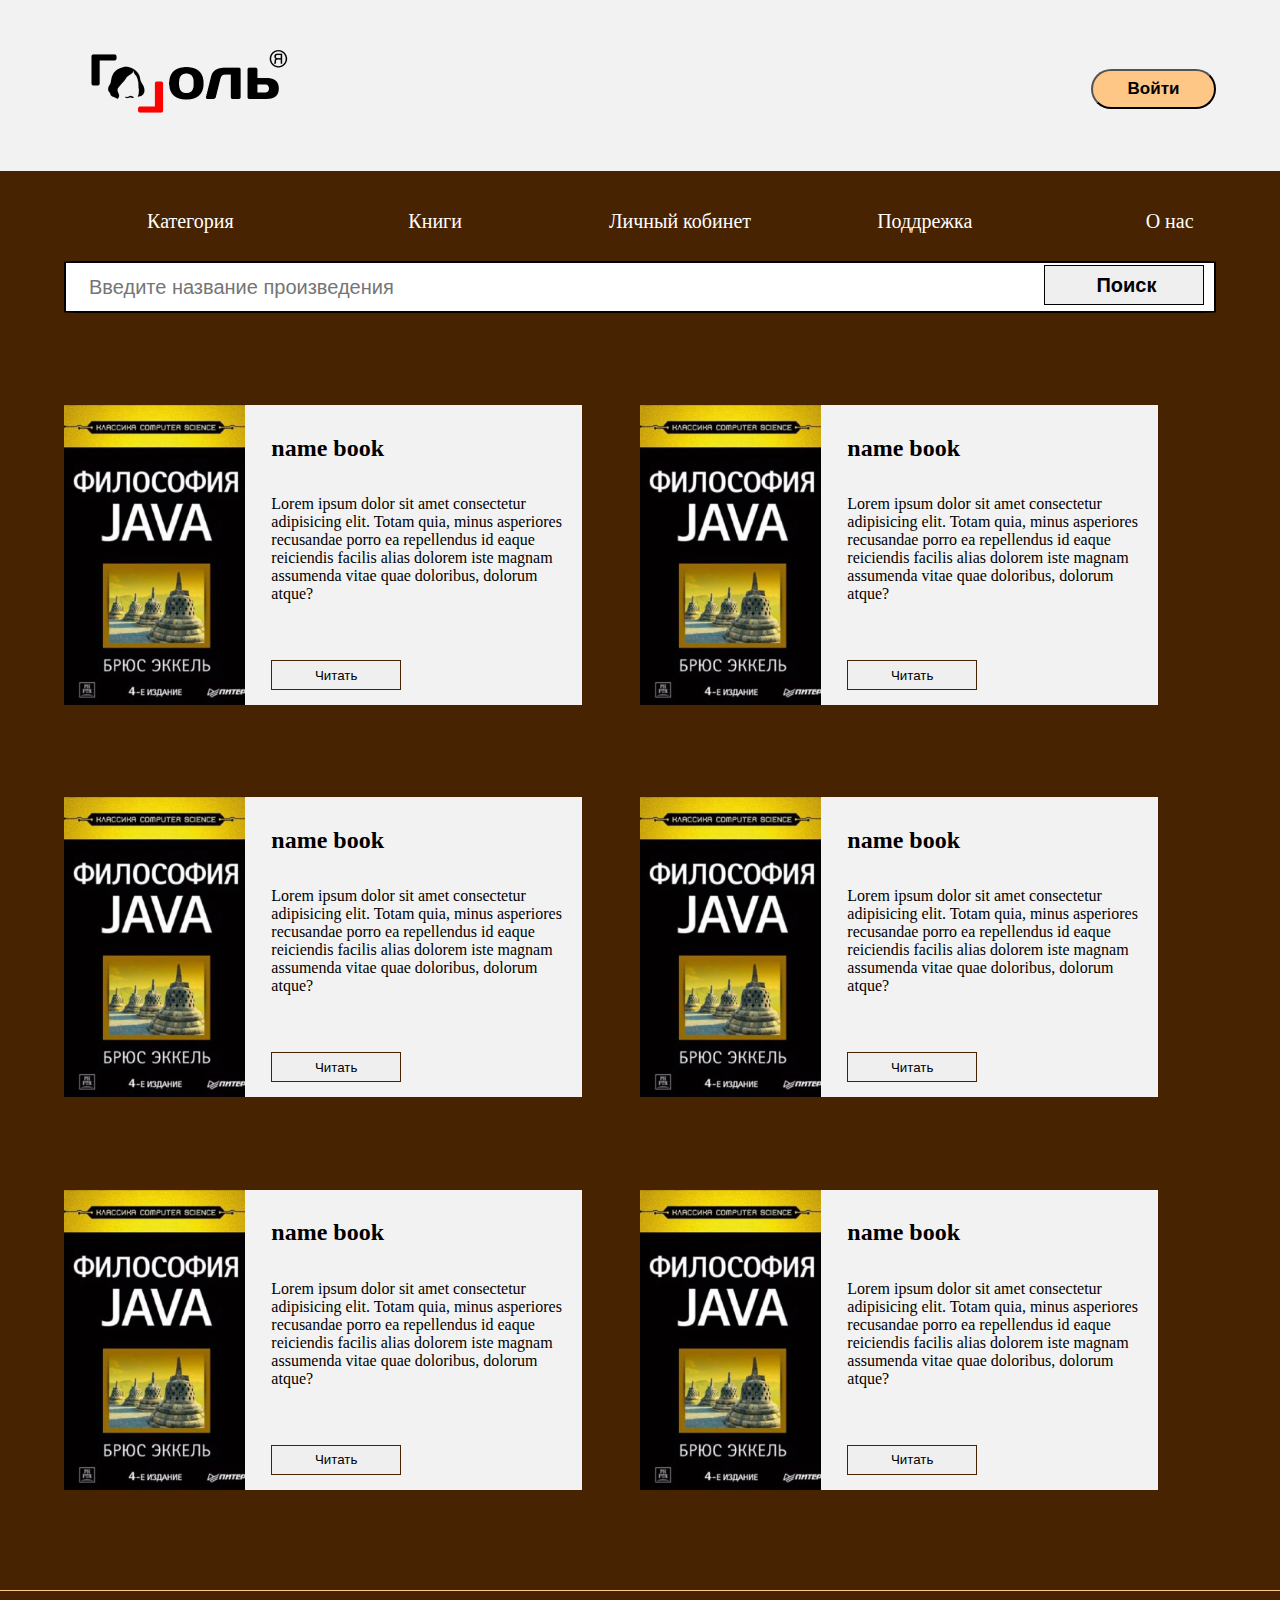
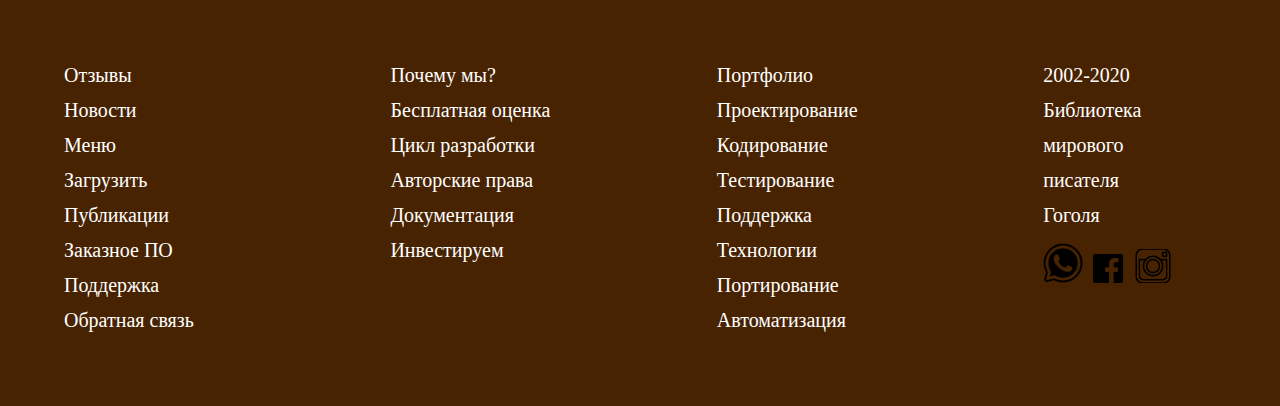
<file: home.html>
<!doctype html>
<html lang="en">

<head>
    <!-- Required meta tags -->
    <meta charset="utf-8">
    <meta name="viewport" content="width=device-width, initial-scale=1">

    <!-- Bootstrap CSS -->
    <link href="https://cdn.jsdelivr.net/npm/bootstrap@5.0.0-beta1/dist/css/bootstrap.min.css" rel="stylesheet"
        integrity="sha384-giJF6kkoqNQ00vy+HMDP7azOuL0xtbfIcaT9wjKHr8RbDVddVHyTfAAsrekwKmP1" crossorigin="anonymous">
    <link rel="stylesheet" href="css/style.css">
    <title>GOGOl</title>

</head>

<body class="home">
    <header class="header">
        <div class="container">
            <div class="all_header">
                <a href="index.html"><img src="img/Gogol_Library_logo.png" alt="" class="logo_home"></a>
                <button class="sing">Войти</button>
            </div>
        </div>
    </header>
    <section>
        <div class="container">
            <ul>
                <li>Категория </li>
                <li><a href="home.html"> Книги</a></li>
                <li><a href="userRoot.html">Личный кобинет</a></li>
                <li><a href="support.html">Поддрежка</a> </li>
                <li>О нас</li>
            </ul>
            <nav>
                <input type="text" placeholder="Введите название произведения" id="searchBook">
                <button id="btn">Поиск</button>
            </nav>
        </div>
    </section>
    <section>
        <div class="container">
            <div class="container_name">
                <div class="container_book">
                    <img src="img/bookJava.png" alt="" class="book">
                    <h2>name book</h2>
                    <span>Lorem ipsum dolor sit amet consectetur adipisicing elit. Totam quia, minus asperiores
                        recusandae porro ea repellendus id eaque reiciendis facilis alias dolorem iste magnam assumenda
                        vitae quae doloribus, dolorum atque?</span>
                    <button>Читать</button>
                </div>
                <div class="container_book">
                    <img src="img/bookJava.png" alt="" class="book">
                    <h2>name book</h2>
                    <span>Lorem ipsum dolor sit amet consectetur adipisicing elit. Totam quia, minus asperiores
                        recusandae porro ea repellendus id eaque reiciendis facilis alias dolorem iste magnam assumenda
                        vitae quae doloribus, dolorum atque?</span>
                    <button>Читать</button>
                </div>
                <div class="container_book">
                    <img src="img/bookJava.png" alt="" class="book">
                    <h2>name book</h2>
                    <span>Lorem ipsum dolor sit amet consectetur adipisicing elit. Totam quia, minus asperiores
                        recusandae porro ea repellendus id eaque reiciendis facilis alias dolorem iste magnam assumenda
                        vitae quae doloribus, dolorum atque?</span>
                    <button>Читать</button>
                </div>
                <div class="container_book">
                    <img src="img/bookJava.png" alt="" class="book">
                    <h2>name book</h2>
                    <span>Lorem ipsum dolor sit amet consectetur adipisicing elit. Totam quia, minus asperiores
                        recusandae porro ea repellendus id eaque reiciendis facilis alias dolorem iste magnam assumenda
                        vitae quae doloribus, dolorum atque?</span>
                    <button>Читать</button>
                </div>
                <div class="container_book">
                    <img src="img/bookJava.png" alt="" class="book">
                    <h2>name book</h2>
                    <span>Lorem ipsum dolor sit amet consectetur adipisicing elit. Totam quia, minus asperiores
                        recusandae porro ea repellendus id eaque reiciendis facilis alias dolorem iste magnam assumenda
                        vitae quae doloribus, dolorum atque?</span>
                    <button>Читать</button>
                </div>
                <div class="container_book">
                    <img src="img/bookJava.png" alt="" class="book">
                    <h2>name book</h2>
                    <span>Lorem ipsum dolor sit amet consectetur adipisicing elit. Totam quia, minus asperiores
                        recusandae porro ea repellendus id eaque reiciendis facilis alias dolorem iste magnam assumenda
                        vitae quae doloribus, dolorum atque?</span>
                    <button>Читать</button>
                </div>
            </div>
        </div>
    </section>
    <footer>
        <div class="container">
            <div class="footer">
                <div class="footer_info">
                    <p>Отзывы</p>
                    <p>Новости</p>
                    <p>Меню</p>
                    <p>Загрузить</p>
                    <p>Публикации</p>
                    <p>Заказное ПО</p>
                    <p>Поддержка</p>
                    <p>Обратная связь</p>
                </div>
                <div class="footer_info">
                    <p>Почему мы?</p>
                    <p>Бесплатная оценка</p>
                    <p>Цикл разработки</p>
                    <p>Авторские права</p>
                    <p>Документация</p>
                    <p> Инвестируем</p>
                </div>
                <div class="footer_info">
                    <p>Портфолио</p>
                    <p>Проектирование</p>
                    <p>Кодирование</p>
                    <p>Тестирование</p>
                    <p>Поддержка</p>
                    <p>Технологии</p>
                    <p>Портирование</p>
                    <p>Автоматизация</p>
                </div>
                <div class="footer_info">
                    <p>2002-2020</p>
                    <p>Библиотека</p>
                    <p> мирового</p>
                    <p>писателя</p>
                    <p>Гоголя</p>
                    <div class="icon">
                        <a href="https://www.whatsapp.com/"><img src="img/whatsapp 1 (1).png" alt=""></a>
                        <a href="https://www.facebook.com/"><img src="img/facebook--v1 1 (1).png" alt=""></a>
                        <a href="https://www.instagram.com/"><img src="img/instagram 1 (2).png" alt=""></a>
                    </div>
                </div>
            </div>
        </div>
    </footer>
</body>

</html>
</file>
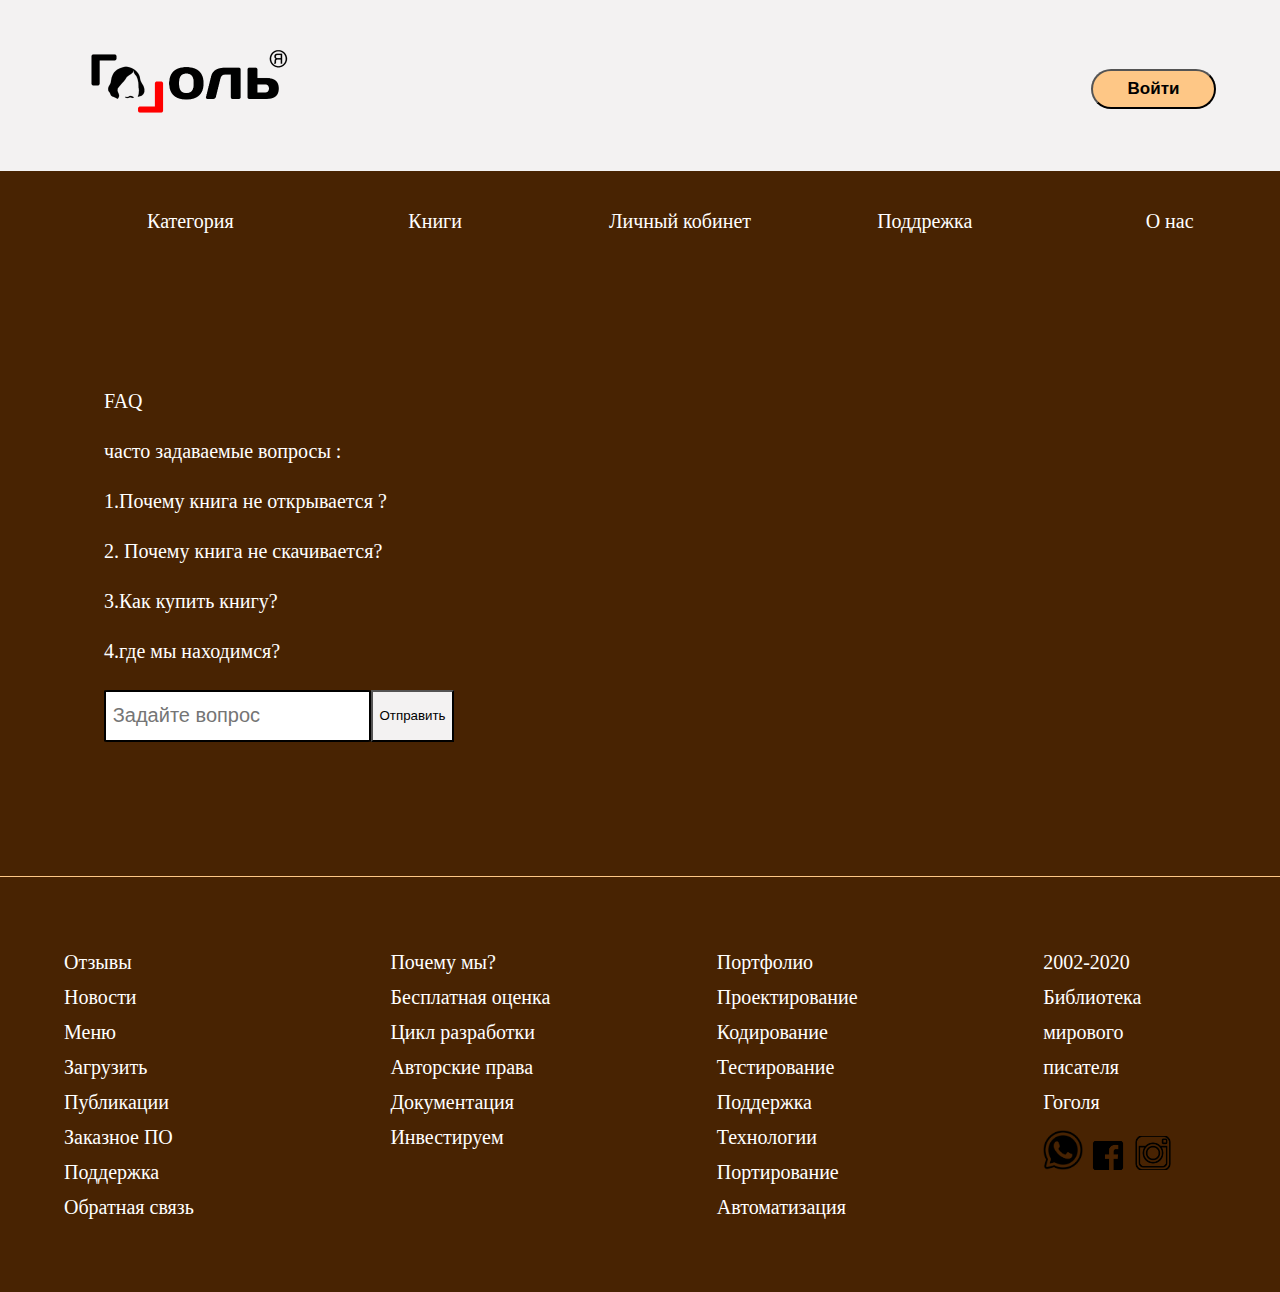
<file: support.html>
<!DOCTYPE html>
<html lang="en">

<head>
    <meta charset="UTF-8">
    <meta name="viewport" content="width=device-width, initial-scale=1.0">
    <link href="https://cdn.jsdelivr.net/npm/bootstrap@5.0.0-beta1/dist/css/bootstrap.min.css" rel="stylesheet"
        integrity="sha384-giJF6kkoqNQ00vy+HMDP7azOuL0xtbfIcaT9wjKHr8RbDVddVHyTfAAsrekwKmP1" crossorigin="anonymous">
    <link rel="stylesheet" href="css/style.css">
    <script src="https://maps.api.2gis.ru/2.0/loader.js?pkg=full"></script>
    <title>GOGOl</title>
</head>

<body class="home">
    <header class="header">
        <div class="container">
            <div class="all_header">
                <a href="index.html"><img src="img/Gogol_Library_logo.png" alt="" class="logo_home"></a>
                <button class="sing">Войти</button>
            </div>
        </div>
    </header>
    <section>
        <div class="container">
            <ul>
                <li>Категория </li>
                <li><a href="home.html"> Книги</a></li>
                <li><a href="userRoot.html">Личный кобинет</a></li>
                <li> <a href="support.html">Поддрежка</a> </li>
                <li>О нас</li>
            </ul>
        </div>
    </section>
    <section>
        <div class="container">
            <div class="quastion">
                <ol>
                    <li>FAQ</li>
                    <li>часто задаваемые вопросы : </li>
                    <li>1.Почему книга не открывается ?</li>
                    <li>2. Почему книга не скачивается?</li>
                    <li>3.Как купить книгу?</li>
                    <li>4.где мы находимся?</li>
                    <div id="quastion"><input type="text" placeholder="Задайте вопрос"><button>Отправить</button></div>
                </ol>

                <div id="map" style="width:600px; height:400px"></div>
            </div>
        </div>
    </section>
    <footer>
        <div class="container">
            <div class="footer">
                <div class="footer_info">
                    <p>Отзывы</p>
                    <p>Новости</p>
                    <p>Меню</p>
                    <p>Загрузить</p>
                    <p>Публикации</p>
                    <p>Заказное ПО</p>
                    <p>Поддержка</p>
                    <p>Обратная связь</p>
                </div>
                <div class="footer_info">
                    <p>Почему мы?</p>
                    <p>Бесплатная оценка</p>
                    <p>Цикл разработки</p>
                    <p>Авторские права</p>
                    <p>Документация</p>
                    <p> Инвестируем</p>
                </div>
                <div class="footer_info">
                    <p>Портфолио</p>
                    <p>Проектирование</p>
                    <p>Кодирование</p>
                    <p>Тестирование</p>
                    <p>Поддержка</p>
                    <p>Технологии</p>
                    <p>Портирование</p>
                    <p>Автоматизация</p>
                </div>
                <div class="footer_info">
                    <p>2002-2020</p>
                    <p>Библиотека</p>
                    <p> мирового</p>
                    <p>писателя</p>
                    <p>Гоголя</p>
                    <div class="icon">
                        <a href="https://www.whatsapp.com/"><img src="img/whatsapp 1 (1).png" alt=""></a>
                        <a href="https://www.facebook.com/"><img src="img/facebook--v1 1 (1).png" alt=""></a>
                        <a href="https://www.instagram.com/"><img src="img/instagram 1 (2).png" alt=""></a>
                    </div>
                </div>
            </div>
        </div>
    </footer>
    <script src="map.js"></script>
</body>

</html>
</file>
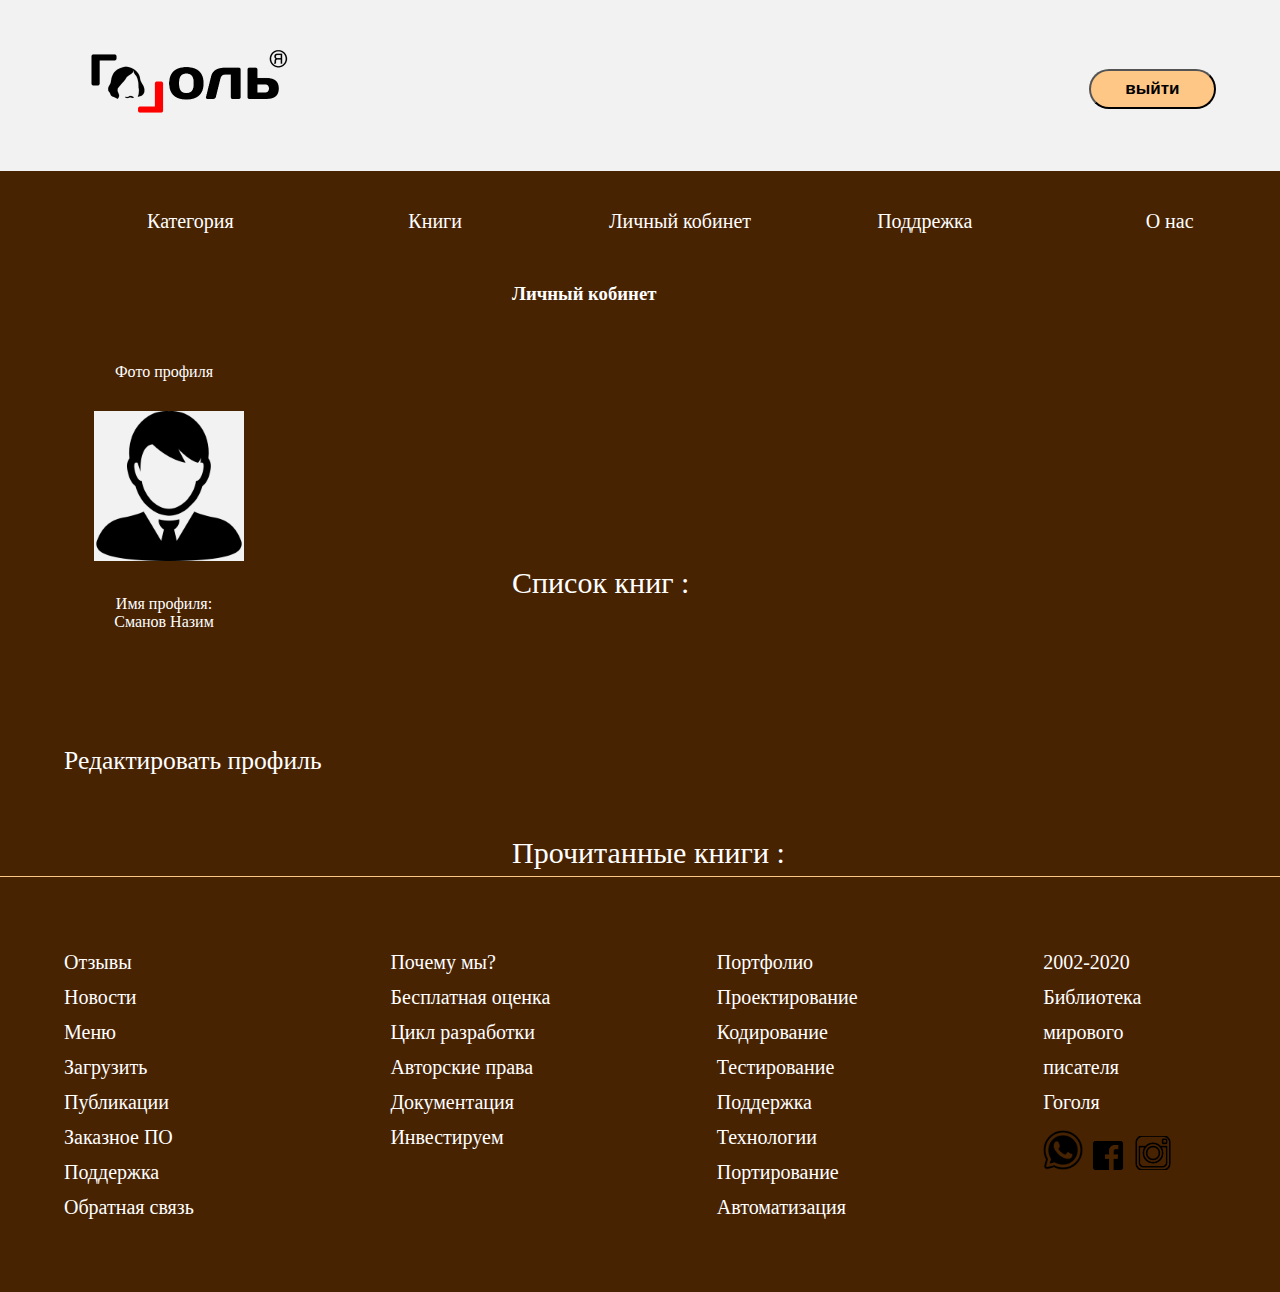
<file: userRoom.html>
<!DOCTYPE html>
<html lang="en">

<head>
    <meta charset="UTF-8">
    <meta name="viewport" content="width=device-width, initial-scale=1.0">
    <link href="https://cdn.jsdelivr.net/npm/bootstrap@5.0.0-beta1/dist/css/bootstrap.min.css" rel="stylesheet"
        integrity="sha384-giJF6kkoqNQ00vy+HMDP7azOuL0xtbfIcaT9wjKHr8RbDVddVHyTfAAsrekwKmP1" crossorigin="anonymous">
    <link rel="stylesheet" href="css/style.css">
    <script src="https://maps.api.2gis.ru/2.0/loader.js?pkg=full"></script>
    <title>GOGOl</title>
</head>

<body class="home">
    <header class="header">
        <div class="container">
            <div class="all_header">
                <a href="index.html"><img src="img/Gogol_Library_logo.png" alt="" class="logo_home"></a>
                <button class="sing">выйти</button>
            </div>
        </div>
    </header>
    <section>
        <div class="container">
            <ul>
                <li>Категория </li>
                <li><a href="home.html"> Книги</a></li>
                <li><a href="userRoot.html">Личный кобинет</a></li>
                <li> <a href="support.html">Поддрежка</a> </li>
                <li>О нас</li>
            </ul>
        </div>
    </section>
    <h3>Личный кобинет</h3>
    <section>
        <div class="container">
            <div class="user">
                <div>Фото профиля</div>
                <img src="img/17241-200.png" alt="">
                <div>Имя профиля:</div>
                <div class="name">Сманов Назим</div>
            </div>
            <div class="books">
                <p>Список книг :</p>
            </div>
            <div class="readed">
                <p>Прочитанные книги :</p>
            </div>

            <div class="rest">Редактировать профиль</div>
        </div>
    </section>
    <footer>
        <div class="container">
            <div class="footer">
                <div class="footer_info">
                    <p>Отзывы</p>
                    <p>Новости</p>
                    <p>Меню</p>
                    <p>Загрузить</p>
                    <p>Публикации</p>
                    <p>Заказное ПО</p>
                    <p>Поддержка</p>
                    <p>Обратная связь</p>
                </div>
                <div class="footer_info">
                    <p>Почему мы?</p>
                    <p>Бесплатная оценка</p>
                    <p>Цикл разработки</p>
                    <p>Авторские права</p>
                    <p>Документация</p>
                    <p> Инвестируем</p>
                </div>
                <div class="footer_info">
                    <p>Портфолио</p>
                    <p>Проектирование</p>
                    <p>Кодирование</p>
                    <p>Тестирование</p>
                    <p>Поддержка</p>
                    <p>Технологии</p>
                    <p>Портирование</p>
                    <p>Автоматизация</p>
                </div>
                <div class="footer_info">
                    <p>2002-2020</p>
                    <p>Библиотека</p>
                    <p> мирового</p>
                    <p>писателя</p>
                    <p>Гоголя</p>
                    <div class="icon">
                        <a href="https://www.whatsapp.com/"><img src="img/whatsapp 1 (1).png" alt=""></a>
                        <a href="https://www.facebook.com/"><img src="img/facebook--v1 1 (1).png" alt=""></a>
                        <a href="https://www.instagram.com/"><img src="img/instagram 1 (2).png" alt=""></a>
                    </div>
                </div>
            </div>
        </div>
    </footer>
</body>
</file>
<file: css/style.css>
html,body{
    padding: 0;
    margin: 0;
    
}
.all{
    background:url("../img/Group\ 1.png")center center/cover no-repeat ;
}
.home{
    background: #482302;
}
/*header*/
.logo{
    width:20%;
}
.logo_home{
    width: 50%;
}
.header{
    background-color: #f3f2f2;
}

.all_header{
    display:flex;
    justify-content: space-between;
    width: 100%;
}
 .all_header .sing{
    padding: 0% 3%;
    height: 40px;
    color:black;
    background-color: #FEC786;
    margin-top: 6%;
    border-radius: 10vmin;
    font-weight: bold;
    outline: none;
    text-align: center;
    font-size: 17px;
}
ul{
    display: flex;
    justify-content: space-between;
    width: 100%;
    list-style-type: none;
}
ul li{
    display: block;
    color:white;
    margin-top: 2%;
    text-align: center;
    width: 15%;
    font-size: 20px;
    height:35px;
}
ul li:hover{
    background-color: #f3f2f2;
    color:black;
    cursor: pointer;
}
nav{
    display:flex;
    justify-content: space-between;
    position: relative;
}
input{
    width: 100%;
    height:3rem;
    font-size:20px;
    padding: 0% 2%;
    border: 2px solid black;
    border-radius: 2%;
    outline: none;
}
/*Главная страница*/
.all p{
    margin-top: 10vh;
    display: block;
    width: 450px;
    font-size: 27px;
    font-weight: 900;
    font-family:Cambria, Cochin, Georgia, Times, 'Times New Roman', serif;
}
.all span{
    margin-top: 3vh;
    display: block;
    width: 450px;
    font-size: 16px;
    font-weight: 500;
}
.go{
    margin-top: 5vh;
    padding: 10px 0px;
    width: 50%;
    font-size: 1.3rem;
    background-color: #482302;
    color: white;
    outline: none;
}
#block {
    width: 500px;
    height: 500px;
    margin-top:-10%;    
}
#btn{
    width:10rem;
    height: 40px;
    cursor: pointer;
    padding-left:10px;
    font-size: 20px;
    outline: none;
    background-color:none;
    color:black;
    border:1px solid black;
    font-weight: bold;
    position: absolute;
    right: 1%;
    top:4px;
}
.flex{
    display: flex;
    justify-content: space-between;
    width: 80%;
}
a{
    color:white;
    text-decoration: none;
}
a:hover{
    color:white
}
li a:hover {
    color:black
}
.container_name{
    position: relative;
    display: flex;
    justify-content:space-around;
    margin-top:0%;
    width: 100%;
    flex-wrap: wrap;
}
.container_book{
    width: 45%;
    height: 300px;
    margin-right: 5%;
    margin-top: 8%;
    background-color:#f3f2f2;
    position: relative;
}
.book{
    width:35%;
    height: 300px;
    position: absolute;
}
.container_book h2{
    position: absolute;
    left:40%;
    top:10px
}
.container_book span{
    position: absolute;
    left: 40%;
    top: 30%;
}
.container_book button{
    left: 40%;
    position: absolute;
    bottom: 5%;
    width: 25%;
    height: 10%;
    cursor: pointer;
    border: 1px solid #482302;
    outline: none;
}
.container_book button:active{
    background-color: gray;
    color:white;
}

.vector{
    width: 16.5%;
    height: 210px;
    margin-top: 8.5%;
    margin-left: -3px;
    position: absolute;
}
.container{
    width: 90%;
    margin: 0% auto;
}
footer{
    border-top: 1px solid #FEC786;
    margin-top: 100px;
}
.footer{
    display: flex;
    justify-content: space-between;
    width: 100%;
    margin: 5%  0%;
   color:white
}
.footer_info{
    display:inline;
    width: 15%;
    outline:none;
    font-size: 20px;
}
.footer_info p{
    line-height: 15px;
}
ol{
    margin-top: 10%;
}
ol li{
    color:white;
    line-height:50px;
    font-size: 20px;
    list-style-type: none;
}
.quastion{
    display: flex;
    justify-content: space-between;
}
#map{
    margin-top: 10%;
}
#quastion{
    margin-top: 4%;
    display: flex;
    justify-content: space-between;
}
#quastion input{
    width: 250px;
}
#quastion button{
    background-color:#f3f2f2 ;
    outline: none;    
}
.icon img{
    width: 40px;
    z-index: 1;
}
.icon {
    margin-top: 10px;
}
h3{
    margin: 3% 40%;
    color:white;
}
.user{
    width: 200px;
    margin-top: 5%;
}
.user div{
    color: white;
    text-align: center;
}
.user img{
    width: 150px;
    margin: 15% 15%;
    background-color: #f3f2f2;
}
.rest{
    color:white;
    margin-top: 10%;
    cursor: pointer;
    font-size: 2vw;
}
.books{
    position: absolute;
    left: 40%;
    bottom: 30%;
    width: 40%;
}
.books p{
    color:white;
    font-size: 30px;
}
.readed{
    position: absolute;
    left: 40%;
    bottom: 0%;
    width: 40%;
}
.readed p{
    color:white;
    font-size: 30px;
}
</file>
